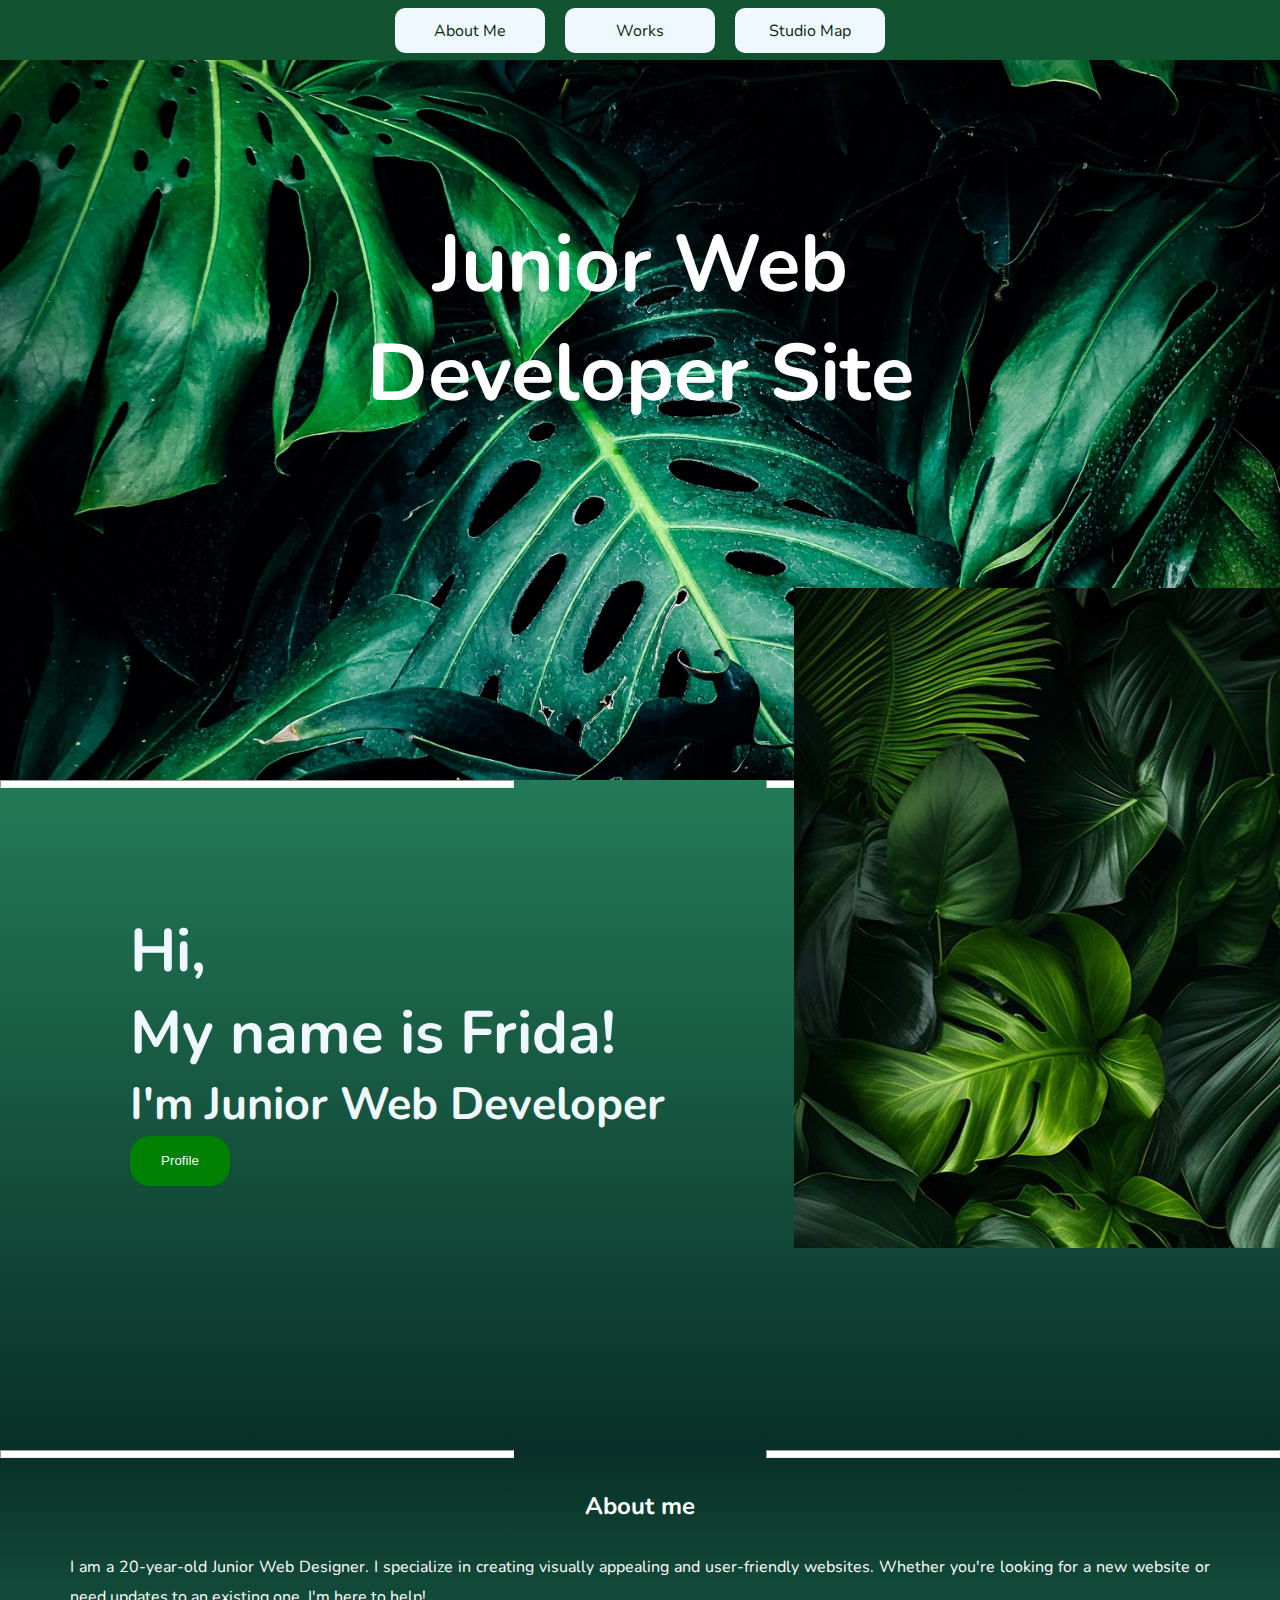
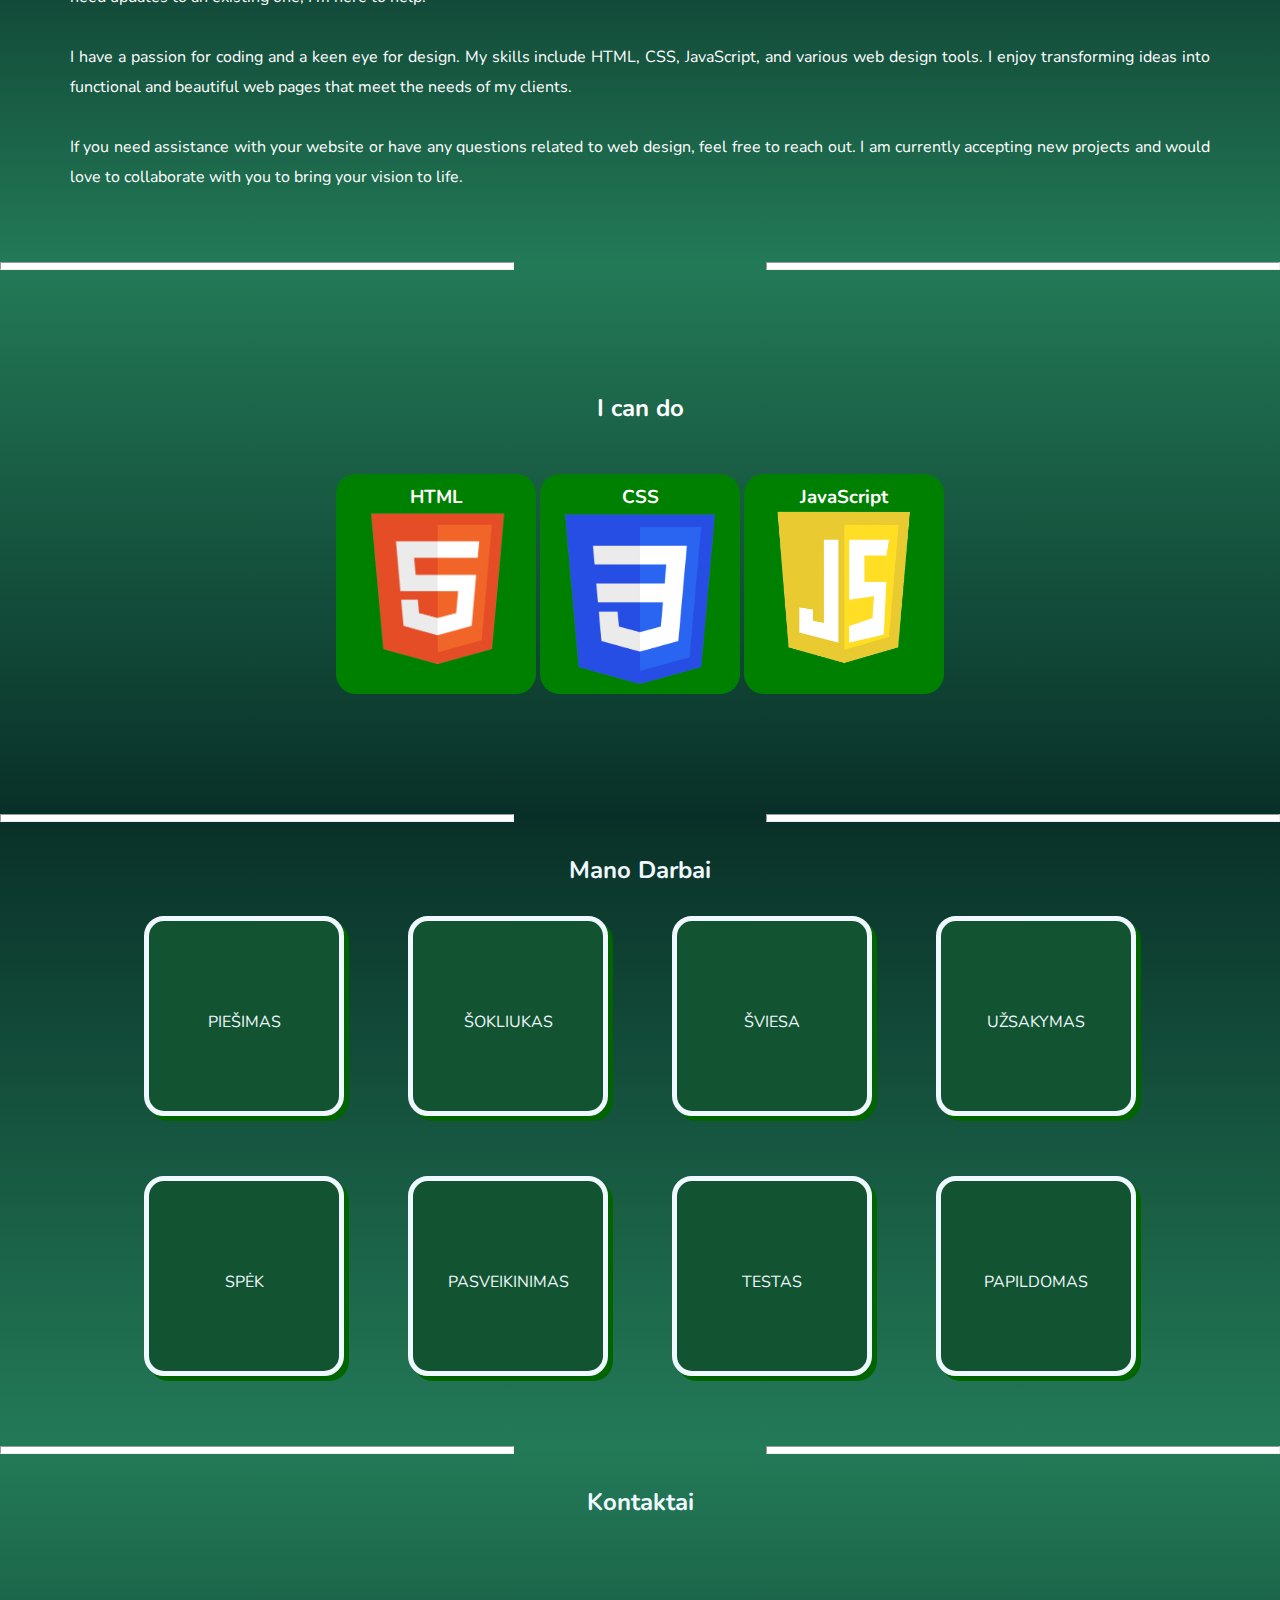
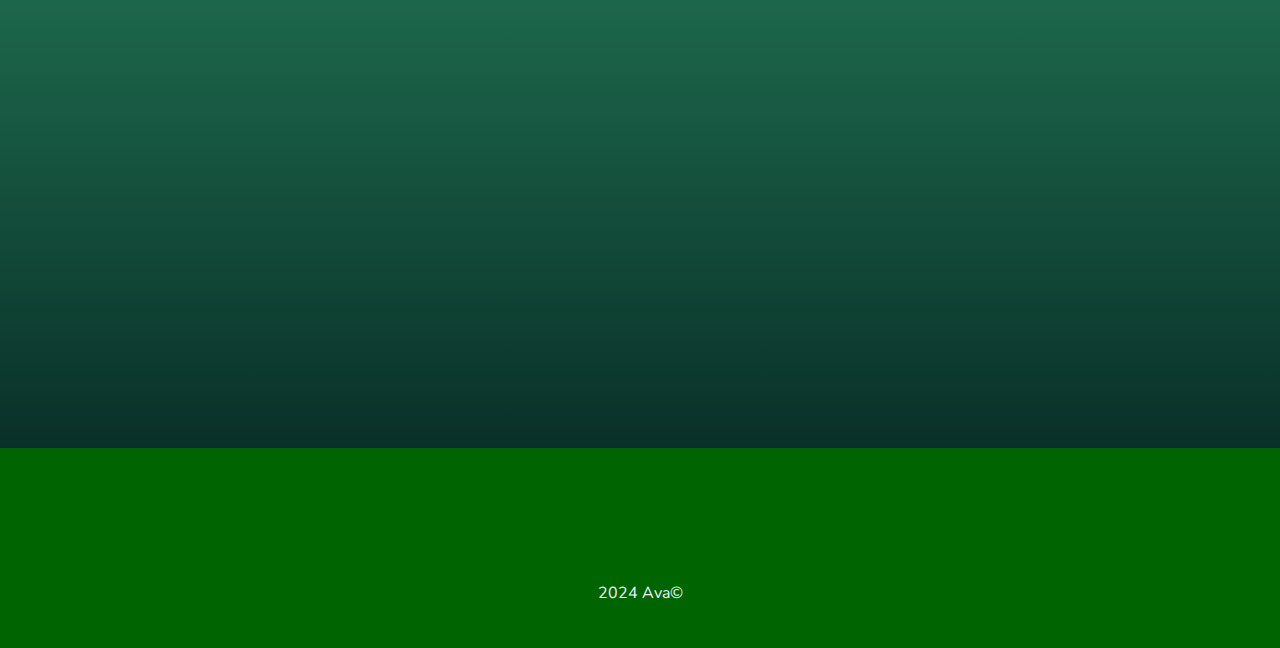
<file: index.html>
<!DOCTYPE html>
<html lang="en">
<head>
    <meta charset="UTF-8">
    <title>Portfolio</title>
    <meta name="viewport" content="width=device-width, initial-scale=1.0">
    <link rel="shortcut icon" type="image/jpg" href="favicon.ico">
    <link href="style.css" type="text/css" rel="stylesheet">
    
</head>
<body>
    
    <nav>
       
        <ul>
            <li><a href="#about">About Me</a></li>
            <li><a href="#works">Works</a></li>
            <li><a href="#map">Studio Map</a></li>
            
            </ul>
    </nav>
          
           
           <header>
               <h1>Junior Web<br> Developer Site</h1>
           </header>
           
           <hr class="hr1">
           <hr class="hr2">
           
           
           
           <section class="profile">
               <div class="text">
                   <h1 id="h1">Hi,<br> My name is Frida!</h1>
                   <h2 id="h2">I'm Junior Web Developer</h2>
                   <div class="fonasP"></div>
                   <button><a href="#works">Profile</a></button>
               </div>
               <div class="foto"></div>
           </section>
           
           <hr class="hr3">
           <hr class="hr4">
           
           <section class="about" id="about">
           <h2>About me</h2>
           <p>I am a 20-year-old Junior Web Designer. I specialize in creating visually appealing and user-friendly websites. Whether you're looking for a new website or need updates to an existing one, I'm here to help!<br>
<br>
I have a passion for coding and a keen eye for design. My skills include HTML, CSS, JavaScript, and various web design tools. I enjoy transforming ideas into functional and beautiful web pages that meet the needs of my clients.<br>
<br>
If you need assistance with your website or have any questions related to web design, feel free to reach out. I am currently accepting new projects and would love to collaborate with you to bring your vision to life.</p>
           </section>
           
           <hr class="hr3">
           <hr class="hr4">
           
           <section class="skils">
    
               <h2>I can do</h2>
               <div class="html"><h3>HTML</h3>
                   <img src="html.png" alt="HTML">
               </div>
               <div class="css"><h3>CSS</h3>
                   <img src="css.png" alt="CSS">
               </div>
               <div class="javascript"><h3>JavaScript</h3>
                   <img src="javascript.png" alt="JavaScript">
               </div>
           </section>
           
           <hr class="hr3">
           <hr class="hr4">
           
           <section class="examples" id="works">
               <h2>Mano Darbai</h2>
               <div class="work1"><a href="./Painting/index.html" target="_blank">PIEŠIMAS</a></div>
               
               <div class="work2"><a href="./Mario/index.html" target="_blank">ŠOKLIUKAS</a></div>
               
               <div class="work3"><a href="./Light/index.html" target="_blank">ŠVIESA</a></div>
               
               <div class="work4"><a href="./Order/index.html" target="_blank">UŽSAKYMAS</a></div>
               
               <div class="work5"><a href="./Guess/index.html" target="_blank">SPĖK</a></div>
               
               <div class="work6"><a href="./GiftCard/index.html" target="_blank">PASVEIKINIMAS</a></div>
               
               <div class="work7"><a href="./Test/index.html" target="_blank">TESTAS</a></div>
               
               <div class="work8"><a href="./Test/index.html" target="_blank">PAPILDOMAS</a></div>
           </section>
           
           <hr class="hr3">
           <hr class="hr4">
    
    <section class="contact" id="map">
        <h2>Kontaktai</h2>
        
    
    <div class="map"><iframe src="https://www.google.com/maps/embed?pb=!1m18!1m12!1m3!1d251040.86356857882!2d-0.36021606474727863!3d51.563539252918744!2m3!1f0!2f0!3f0!3m2!1i1024!2i768!4f13.1!3m3!1m2!1s0x47d0a98a6c1ed5df%3A0xf4e19525332d8ea8!2sAnglija%2C%20Jungtin%C4%97%20Karalyst%C4%97!5e0!3m2!1slt!2slt!4v1713899252126!5m2!1slt!2slt" width="100%" height="100%" style="border:0;" allowfullscreen="" loading="lazy" referrerpolicy="no-referrer-when-downgrade"></iframe></div>
    </section>
    
    <footer>
        <p>2024 Ava&copy;</p>
    </footer>
    
    
</body>
</html>
</file>
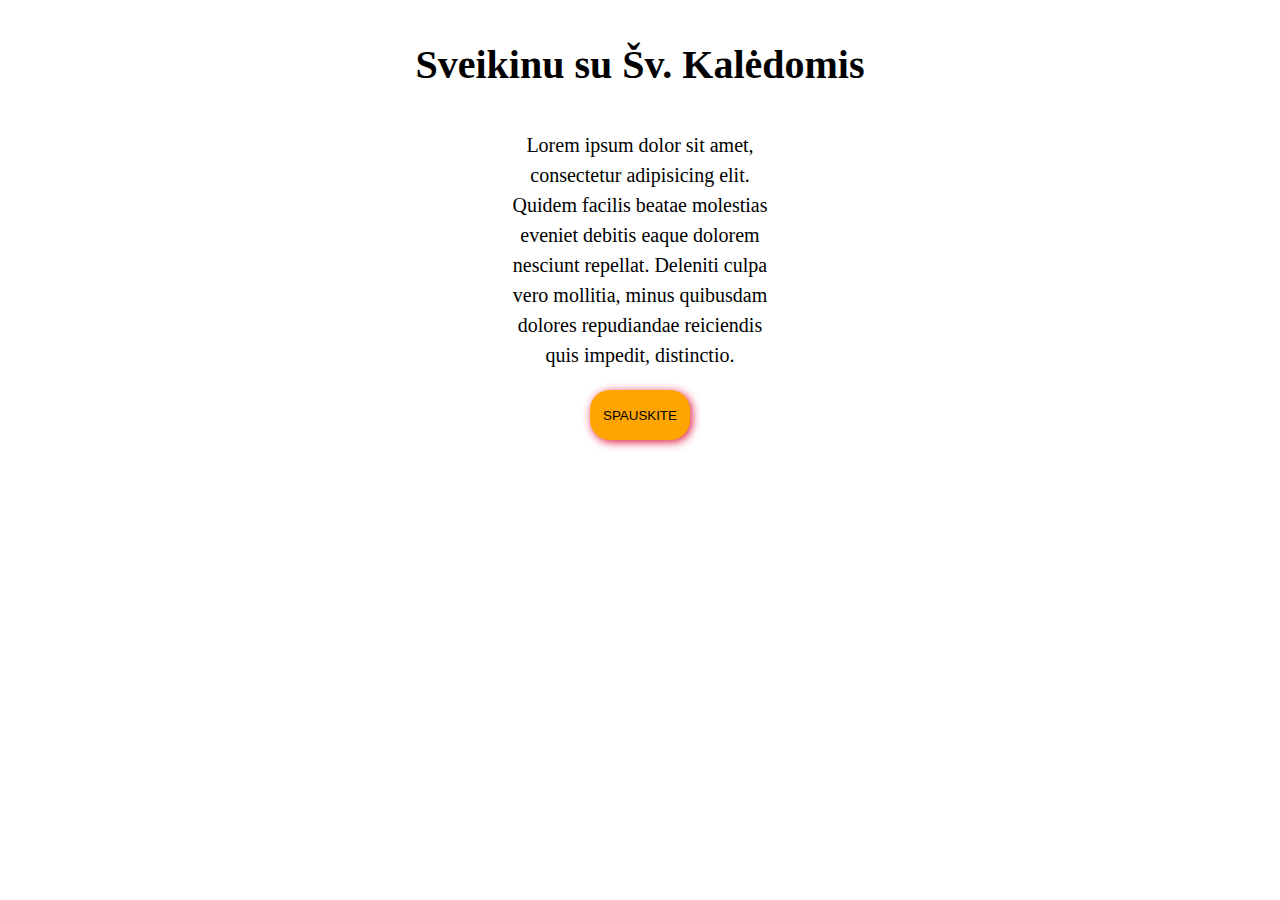
<file: GiftCard/index.html>
<!DOCTYPE html>
<html lang="en">
<head>
    <meta charset="UTF-8">
    <title>Kalėdinis Sveikinimas</title>
    <link href="style.css" type="text/css" rel="stylesheet">
    <link rel="preconnect" href="https://fonts.googleapis.com">
<link rel="preconnect" href="https://fonts.gstatic.com" crossorigin>
<link href="https://fonts.googleapis.com/css2?family=Kalnia&display=swap" rel="stylesheet">
</head>
<body>
    
    <h1 id="h1">Sveikinu su Šv. Kalėdomis</h1>
  <p id="p">Lorem ipsum dolor sit amet,<br>
     consectetur adipisicing elit.<br> 
     Quidem facilis beatae molestias<br>
     eveniet debitis eaque dolorem<br>
     nesciunt repellat. Deleniti culpa<br>
     vero mollitia, minus quibusdam<br>
     dolores repudiandae reiciendis<br>
     quis impedit, distinctio.</p>
    
    <button onclick="fonas();">SPAUSKITE</button>
    
    <script>
    
    
    function fonas(){
        document.body.style.backgroundImage = 'url(tituline.jpg)'
    
    document.getElementById('h1').style.fontFamily = 'Kalnia';
    document.getElementById('p').style.fontFamily = 'verdana';
    
    document.getElementById('h1').style.color = 'green';
        
    document.getElementById('p').style.color = 'red';
        
     document.getElementById('h1').style.fontSize = '30px';
    
    };
    Math.round(Math.random()*10)
    </script>
</body>
</html>
</file>
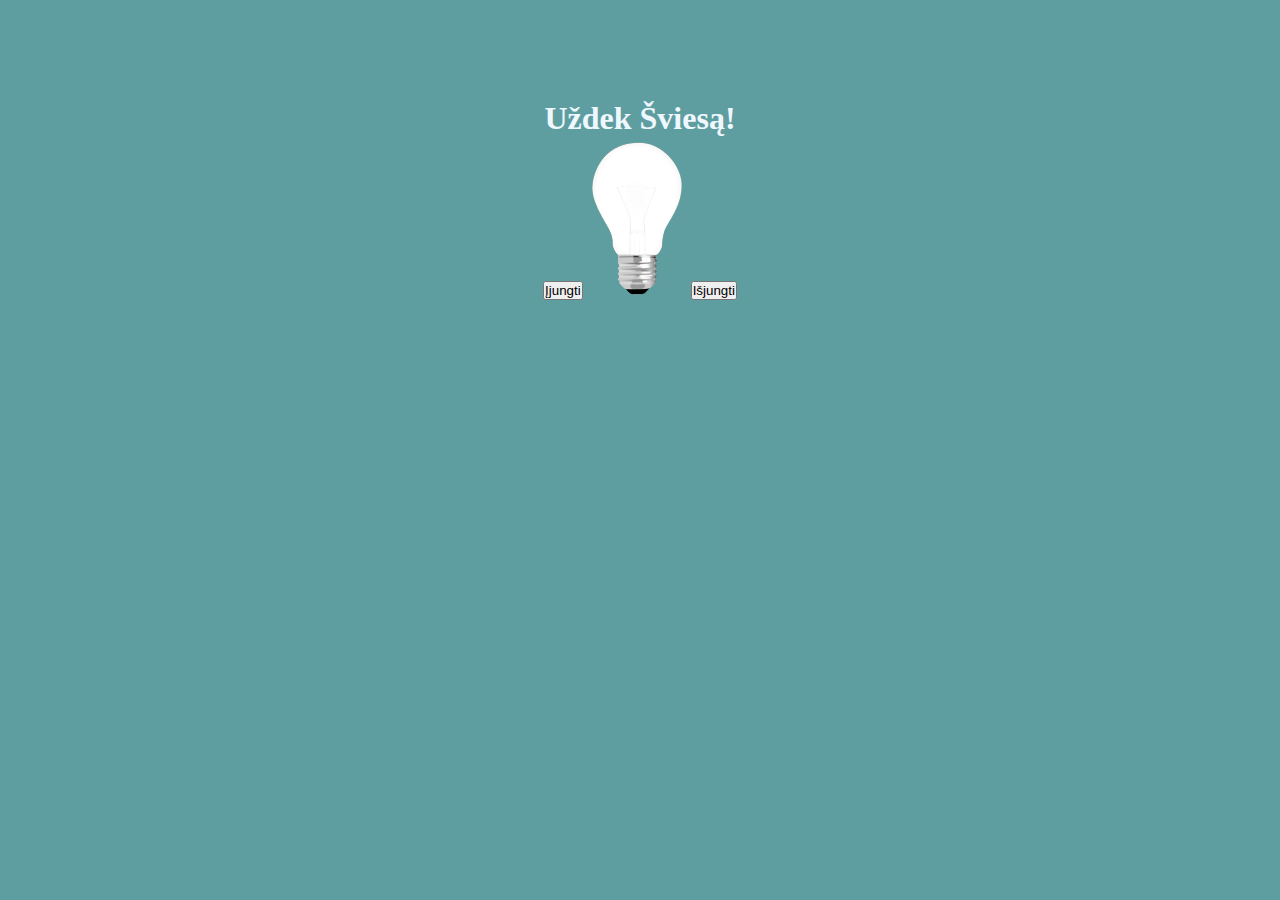
<file: Light/index.html>
<!DOCTYPE html>
<html lang="en">
<head>
    <meta charset="UTF-8">
    <title>Įjunk Šviesą</title>
    <link href="style.css" type="text/css" rel="stylesheet">
</head>
<body>
    
    <h1>Uždek Šviesą!</h1>
    
    <button onclick="on();">Įjungti</button>
    
    <img src="tamsa.png" id="lempa" width="100">
    
    
    <button onclick="off();">Išjungti</button>
    
    <script>
    
        function on(){
            document.getElementById('lempa').src = 'šviesa.png';
        }
        function off(){
            document.getElementById('lempa').src = 'tamsa.png';
        }
    
    </script>
</body>
</html>
</file>
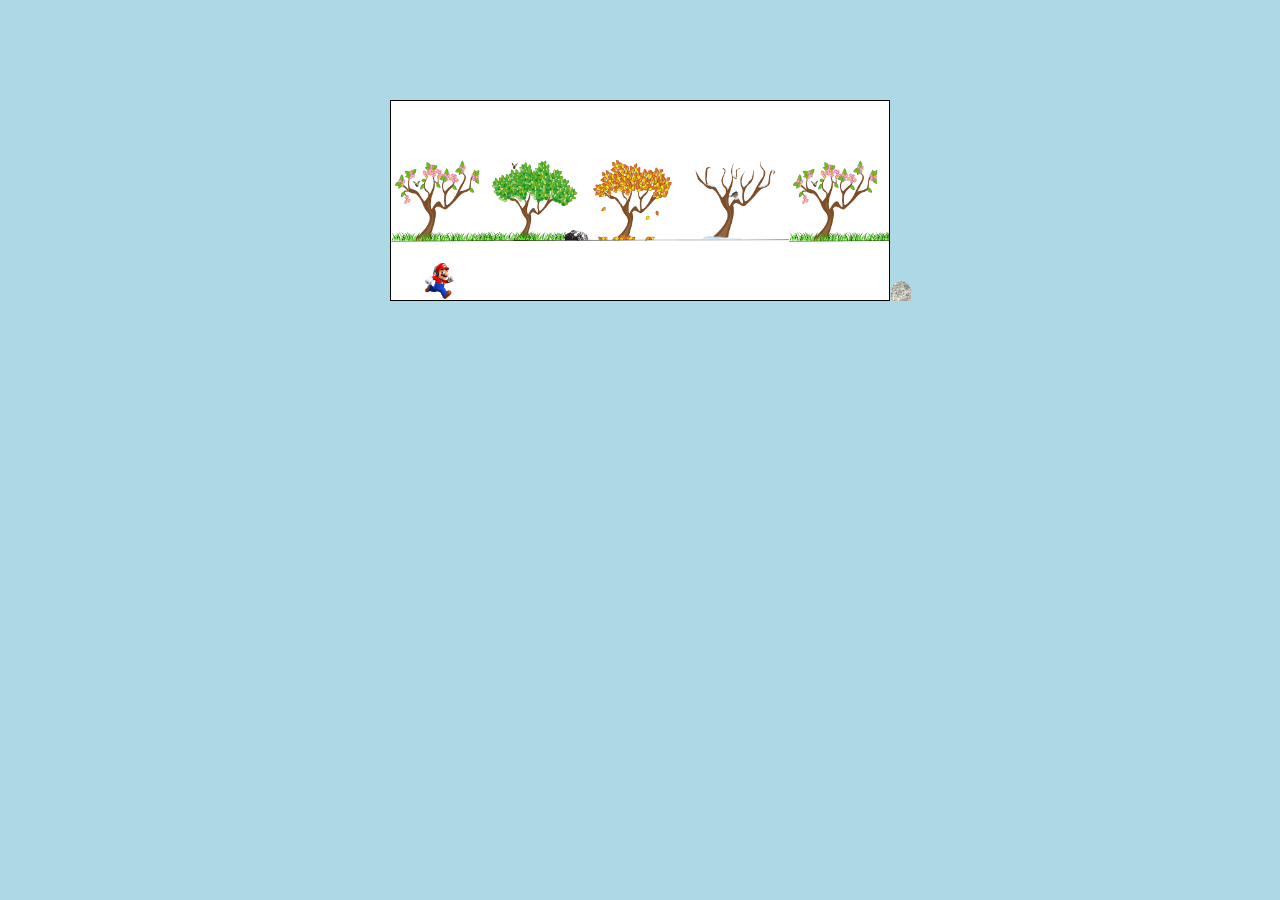
<file: Mario/index.html>
<!DOCTYPE html>
<html lang="en" onclick="jump();">
<head>
    <meta charset="UTF-8">
    <title>šokliukas</title>
    <link href="style.css" type="text/css" rel="stylesheet">
</head>
<body>
    
    <div id="game">
        
        <div id="character"></div>
        <div id="rock"></div>
        
    </div>
    
    <script>
    
    let soklys = document.getElementById('character');
        let akmuo = document.getElementById('rock');
        
        function jump(){
            if(soklys.classList != 'animate'){
               soklys.classList.add('animate');
               }
            setTimeout(function(){
                soklys.classList.remove('animate');
            },500);
        };
        
        let pabaiga = setInterval(uzkliuvau, 10);
    
    function uzkliuvau(){
        let soklysTop = parseInt(window.getComputedStyle(soklys).getPropertyValue('top'));
        let akmuoLeft = parseInt(window.getComputedStyle(akmuo).getPropertyValue('left'));
        
        if(akmuoLeft<20 && akmuoLeft>0 && soklysTop>=130){
            akmuo.style.animation = 'none';
            akmuo.style.display = 'none';
            alert('Žaidimas baigtas! Atnaujinkite puslapį, jeigu norite tęsti.');
           
           }
    }
    
    
    </script>
    
    
    
    
    
</body>
</html>
</file>
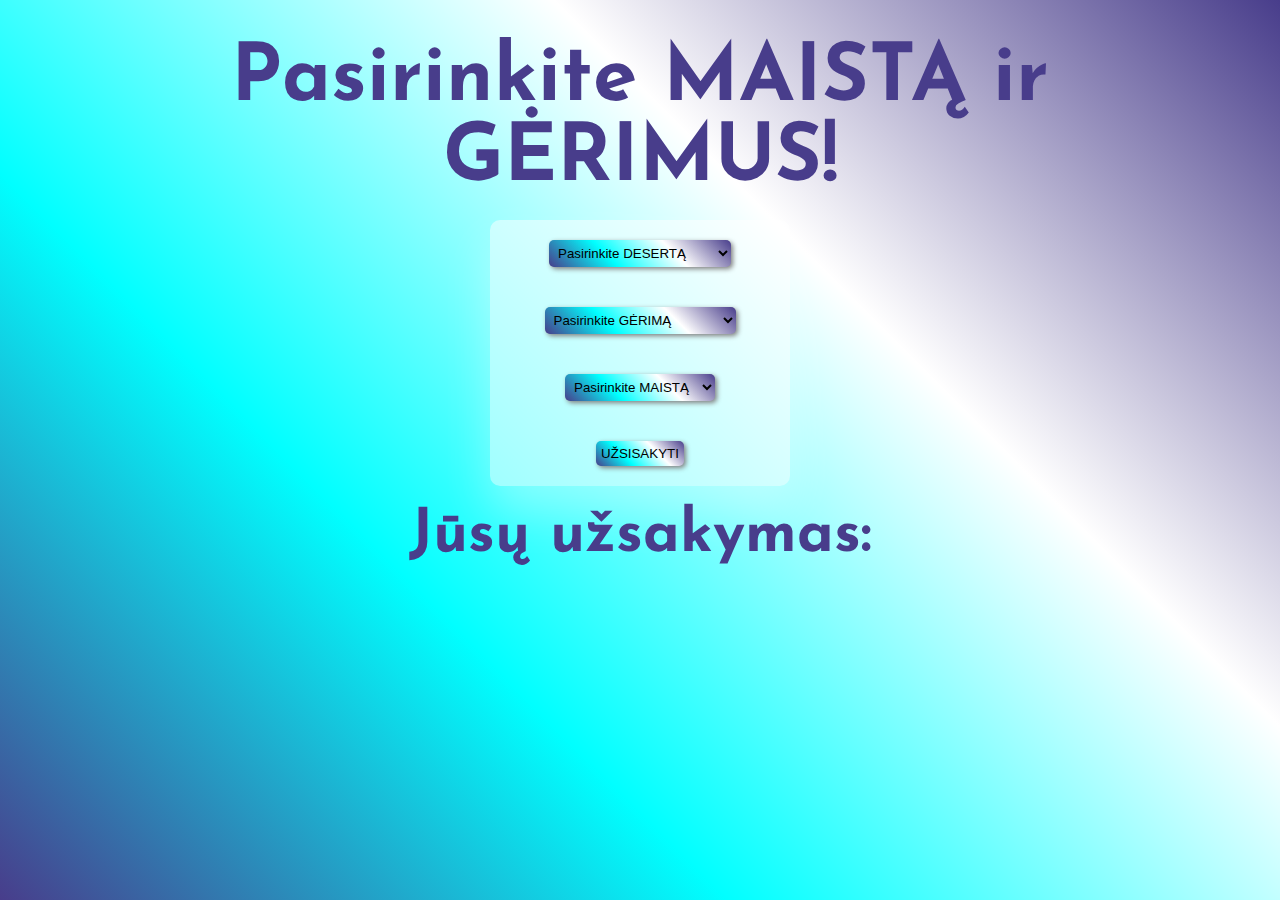
<file: Order/index.html>
<!DOCTYPE html>
<html lang="en">
<head>
    <meta charset="UTF-8">
    <title>Document</title>
    <link href="style.css" type="text/css" rel="stylesheet">
    
</head>
<body>
    
    <h1>Pasirinkite MAISTĄ ir GĖRIMUS!</h1>
    
    <form>
        <select>
            
            <option value="">Pasirinkite DESERTĄ</option>
            <option value="chiuros">Čhiuros su karamele</option>
            <option value="žele">Veganiška vaisių žele</option>
            <option value="bandelė">XXL Cinamoninė bandelė</option>
            <option value="">XXL Karštas Šokoladas</option>
            
        </select>
        <br>
        <select>
            <option value="">Pasirinkite GĖRIMĄ</option>
            <option value="kakava">Karamelinė kakava su puta</option>
            <option value="arbata">Vaisių arbata</option>
            <option value="kisielius">Aviečių kisielius</option>
            <option value="sultys">Apelsinų sultys</option>
        </select>
        <br>
        <select>
            <option value="">Pasirinkite MAISTĄ</option>
            <option value="salotos">Veganiškos salotos</option>
            <option value="kukuliukai">Veganiški kukuliukai</option>
            <option value="sriuba">Sriuba</option>
        </select>
        <br>
        
        <button type="button" onclick="">UŽSISAKYTI</button>
         </form>
         
        <h2>Jūsų užsakymas:</h2>
        <p id="info"></p>
        
</body>
</html>
</file>
<file: Painting/index.html>
<!DOCTYPE html>
<html lang="en">
<head>
    <meta charset="UTF-8">
    <title>Document</title>
</head>
<body>
  
   <input type="color" id="spalvosPalete">
   
   <canvas id="piesimoLapas" width="1500" height="1500"></canvas>
   
   <script>
       
       
       
       let lapas = document.getElementById('piesimoLapas');
       let piesinys = lapas.getContext('2d');
       let spalvosPalete = document.getElementById('spalvosPalete');
       
       let painting = false;
       
       lapas.style.border = '2px solid navy';
       
       function startPosition(){
           painting = true;
       };
       
       function finishedPosition(){
           painting = false;
           piesinys.beginPath();
       };
       
       
       function piesti(e){
           if(!painting) return;
           
           piesinys.lineWidth = 5;
           piesinys.lineCap = 'round'; //butt, square;
           piesinys.strokeStyle = spalvosPalete.value;
           
           piesinys.lineTo(e.clientX, e.clientY);
           piesinys.stroke();
           piesinys.beginPath();
           piesinys.moveTo(e.clientX, e.clientY);   
       }
       
       lapas.addEventListener('mousedown', startPosition);
       lapas.addEventListener('mouseup', finishedPosition);
       lapas.addEventListener('mousemove', piesti);
       
       
   
       
    
    
    
   </script>
   
    
</body>
</html>
</file>
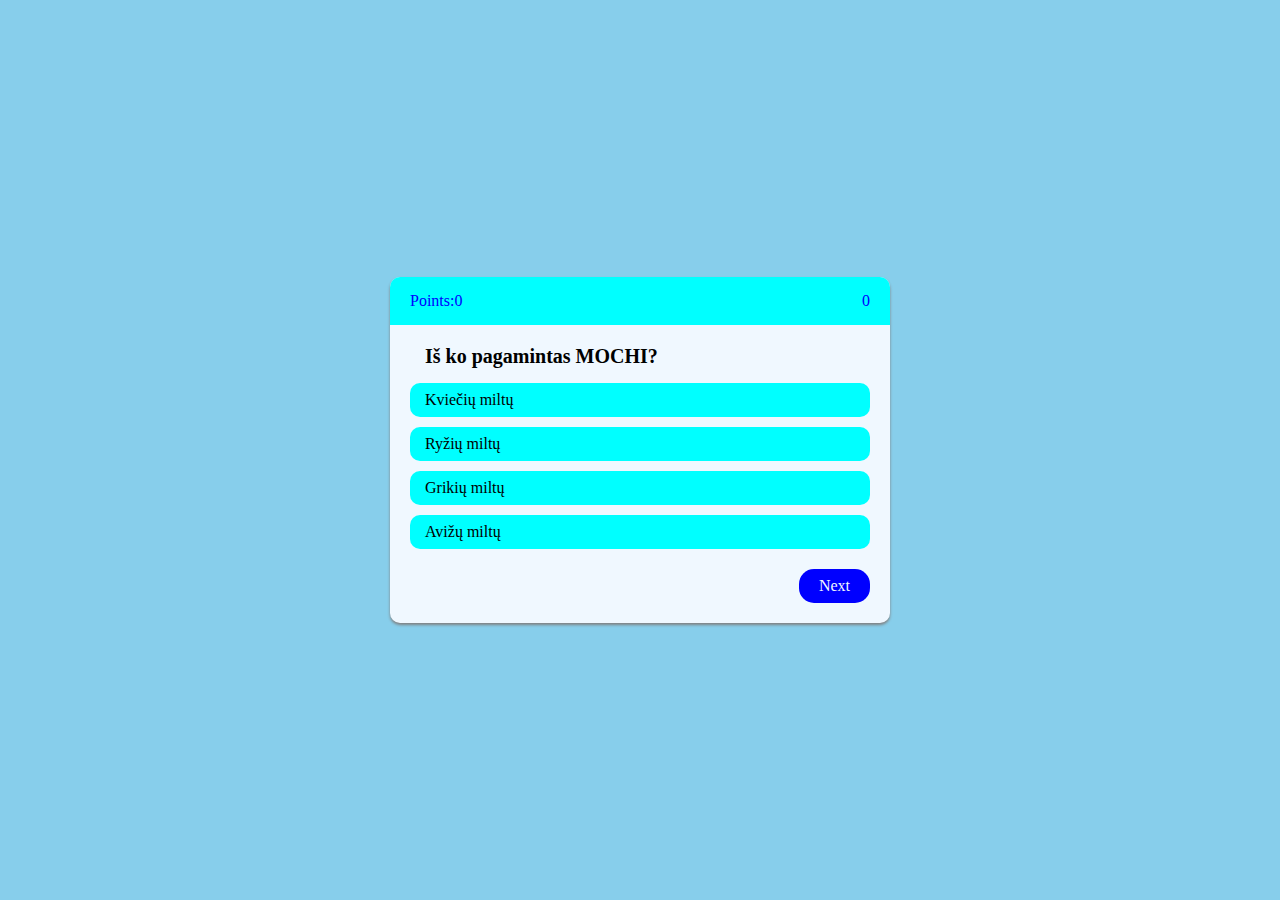
<file: Test/index.html>
<!DOCTYPE html>
<html lang="en">
<head>
    <meta charset="UTF-8">
    <title>FaFoot</title>
    <link href="style.css" type="text/css" rel="stylesheet">
</head>
<body>
   
   <div class="box">
       <div class="header">
           <span>Points:<span id="score">0</span></span>
           <span id="countdown">0</span>
           </div>
           
           <div class="body">
               <div class="set active">
                   <h4>Iš ko pagamintas MOCHI?</h4>
                   
                   <div class="ans_row">
                       <input type="radio" name="a1">
                       <span>Kviečių miltų</span>
                   </div>
                   
                   <div class="ans_row">
                       <input type="radio" name="a1" valid="valid">
                       <span>Ryžių miltų</span>
                   </div>
                   
                   <div class="ans_row">
                       <input type="radio" name="a1">
                       <span>Grikių miltų</span>
                   </div>
                   
                   <div class="ans_row">
                       <input type="radio" name="a1">
                       <span>Avižų miltų</span>
                   </div>
                   
               </div>
               
               <div class="set">
                   <h4>Kokius ledus mėgsta Frida?</h4>
                   
                   <div class="ans_row">
                       <input type="radio" name="a2">
                       <span>Braškinius</span>
                   </div>
                   
                   <div class="ans_row">
                       <input type="radio" name="a2">
                       <span>Pistacinius</span>
                   </div>
                   
                   <div class="ans_row">
                       <input type="radio" name="a2" valid="valid">
                       <span>Manginius</span>
                   </div>
                   
                   <div class="ans_row">
                       <input type="radio" name="a2">
                       <span>Vaisinius</span>
                   </div>
                   
               </div>
               
               <div class="set">
                   <h4>Kokį gyvūną mėgsta Frida?</h4>
                   
                   <div class="ans_row">
                       <input type="radio" name="a3">
                       <span>Papūgą</span>
                   </div>
                   
                   <div class="ans_row">
                       <input type="radio" name="a3">
                       <span>Leopardą</span>
                   </div>
                   
                   <div class="ans_row">
                       <input type="radio" name="a3">
                       <span>Mešką</span>
                   </div>
                   
                   <div class="ans_row">
                       <input type="radio" name="a3" valid="valid">
                       <span>Surikatą</span>
                   </div>
                   
               </div>
               
               <div class="set">
                   <h4>Ką Frida mėgsta veikti?</h4>
                   
                   <div class="ans_row">
                       <input type="radio" name="a4">
                       <span>Žaisti kompu</span>
                   </div>
                   
                   <div class="ans_row">
                       <input type="radio" name="a4" valid="valid">
                       <span>Skaityti knygas</span>
                   </div>
                   
                   <div class="ans_row">
                       <input type="radio" name="a4">
                       <span>Eiti į mokyklą</span>
                   </div>
                   
                   <div class="ans_row">
                       <input type="radio" name="a4">
                       <span>Plaukti laivu</span>
                   </div>
                   
               </div>
               
               <div class="set">
                   <h4>Klausimas4</h4>
                   
                   <div class="ans_row">
                       <input type="radio" name="a4">
                       <span>Kviečių miltų</span>
                   </div>
                   
                   <div class="ans_row">
                       <input type="radio" name="a4" valid="valid">
                       <span>Ryžių miltų</span>
                   </div>
                   
                   <div class="ans_row">
                       <input type="radio" name="a4">
                       <span>Grikių miltų</span>
                   </div>
                   
                   <div class="ans_row">
                       <input type="radio" name="a4">
                       <span>Avižų miltų</span>
                   </div>
                   
               </div>
           
           
           <div class="set">
           <h4>Total Points: <span id="totalScore">0</span>/100</h4>
           </div>
           
           </div>

    
       
       <div class="footer">
           <span class="btn1" id="skip">Next</span>
           <a href="index.html" class="btn2" id="stop" style="display: none;">Try Again</a>
       </div>

   </div>

   <script type="text/javascript" src="index.js" ></script>
</body>
</html>
</file>
<file: style.css>
@import url('https://fonts.googleapis.com/css2?family=Nunito:ital,wght@0,200..1000;1,200..1000&display=swap');

*{
    margin: 0;
    padding: 0;
    box-sizing: border-box;
}
body{
    font-family: 'Nunito';
}
nav{
    width: 100%;
    height: 60px;
    background-color: #125431;
}
ul{
    width: 100%;
    height: 60px;
    text-align: center;
}
li{
    display: inline-block;
    width: 150px;
    height: 45px;
    vertical-align: top;
    border-radius: 10px;
    background-color: aliceblue;
    margin: 8px;
    
}
li:hover{
    width: 160px;
    height: 50px;
    transition: 0.2s;
    border: 2px  solid white;
    background-color: #082814;
}
 nav a{
    display: block;
    text-decoration: none;
    width: 150px;
     height: 45px;
     border-radius: 10px;
     padding: 12px;
     color: #082814;
}
a:hover{
    color: white;
}
header{
    width: 100%;
    height: 80vh;
/*    background-image: linear-gradient(#093028, #237a57);*/
    background-image: url(flora.jpg);
    background-position: center;
    background-repeat: no-repeat;
    background-size: cover;
    text-align: center;
    padding-top: 30px;
}
header div{
    width: 40%;
    height: 50vh;
    border: 2px solid red;
    display: inline-block;
    vertical-align: top;
    margin: 20px;
}
.text{
    padding: 90px;
    font-size: 30px;
    color: aliceblue;
    
}
header h1{
    font-size: 80px;
    color: white;
    padding: 120px;
    position: relative;
    animation-name: jud;
    animation-duration: 1s;
}
@keyframes jud{
    0%{right: 1000px;}
    100%{right: 0px;}
}
.hr1{
    width: 514px;
    height: 8px;
    position: absolute;
    background-color: white;
    
}
.hr2{
    width: 514px;
    height: 8px;
    position: absolute;
    right: 0;
    background-color: white;
}
.profile{
    background-image: linear-gradient(0deg,  
#093028,#237a57);
    height: 670px;
}
.fonasP{
    width: 38%;
    height: 660px;
    background-image: url(monstera2.jpg);
    position: absolute;
    right: 0;
    top: 588px;
}
button{
    width: 100px;
    height: 50px;
    border: none;
    background-color: green;
    border-radius: 20px;
    padding: 10px;
    
}
button a{
    text-decoration: none;
    color: aliceblue;
}
button:hover{  
    width: 110px;
    height: 60px;
    transition: 0.5s;
    background-color: #125431;
    border: 2px solid aliceblue;
/*    !!!*/
}
section{
    width: 100%;
    height: auto;
    padding: 40px;
}
.hr3{
    width: 514px;
    height: 8px;
    position: absolute;
    background-color: white;
}
.hr4{
    width: 514px;
    height: 8px;
    position: absolute;
    right: 0;
    background-color: white;
}
.about{
    background-image: linear-gradient(
#093028, #237a57);
    color: white;
    text-align: center;
}
p{
    text-align: justify;
    line-height: 30px;
    padding: 30px;
}
.skils{
    background-image: linear-gradient(#237a57, #093028);
    text-align: center;
    color: white;
    padding-top: 80px;
    padding-bottom: 120px;
}
.skils h2{
    padding: 50px;
}
.html, .css, .javascript{
    width: 200px;
    height: 220px;
    border-radius: 20px;
    background-color: green;
    display: inline-block;
    vertical-align: top;
    padding: 10px;
    
}
.html img, .css img, .javascript img{
    width: 150px;
    height: auto;
}
.examples{
    color: aliceblue;
    text-align: center;
    background-image: linear-gradient( #093028, #237a57);
}
.examples div{
    width: 200px;
    height: 200px;
    border-radius: 20px;
    background-color: #125431;
    display: inline-block;
    margin: 30px;
    padding-top: 90px;
    box-shadow: 5px 5px 0 darkgreen;
    border: 5px solid aliceblue;
    
}
.examples div:hover{
    width: 220px;
    height: 220px;
    background-color: aliceblue;
    border: 5px solid #125431;
    transition: 0.2s;
    
}
.examples a{
    text-decoration: none;
    color: aliceblue;
}
.examples a:hover{
    color: #125431;
    transition: 0.2s;
}
.contact{
    background-image: linear-gradient(#237a57, #093028);
    text-align: center;
    color: aliceblue;
}
.map{
    width: 40%;
    height: 50vh;
    display: inline-block;
    vertical-align: top;
    margin: 20px;
}
footer{
    width: 100%;
    height: 200px;
    background-color: darkgreen;
    padding-top: 100px;
    color: aliceblue;
}
footer p{
    text-align: center;
}
@media only screen and (max-width:550px){
    header{
        height: auto;
        outline: 2px solid red;
    }
    header div{
    width: 60%;
    height: auto;
    display: block;
    margin: 0 auto;
    }
    .map{
        width: 100%;
    }
}
</file>
<file: GiftCard/style.css>
*{
    margin: 0;
    padding: 0;
    box-sizing: border-box;
}
body{
    text-align: center;
    line-height: 30px;
    font-size: 20px;
    background-position: center;
    background-size: cover;
    background-repeat: no-repeat;
}
h1{
    margin: 50px;
}
button{
    width: 100px;
    height: 50px;
    background-color: orange;
    border-radius: 20px;
    border: 2px black;
    margin: 20px;
    box-shadow: 2px 2px 10px crimson;
}
button:hover{
    box-shadow: none;
}
</file>
<file: Light/style.css>
*{
    margin: 0;
    padding: 0;
    box-sizing: border-box;
}
body{
    text-align: center;
    background-color: cadetblue;
    color: aliceblue;
    padding: 100px;
}
</file>
<file: Mario/style.css>
*{
    margin: 0;
    padding: 0;
    box-sizing: border-box;
}
#game{
    width: 500px;
    height: 201px;
    border: 1px solid black;
    background-image: url(medziai.png);
    background-repeat: repeat;
    background-size: contain;
    animation: medziai 5s infinite linear;
    background-color: white;
    margin: 0 auto;
}
body{
    padding: 100px;
    background-color: lightblue;
}
@keyframes medziai{
    0%{ background-position: 0, 0; } 
    100%{background-position: -1000px, 0;}
}
#character{
    width: 35px;
    height: 40px;
    position: relative;
    top: 160px;
    left: 30px;
    background-image: url(Mario.png);
    background-position: center;
    background-repeat: no-repeat;
    background-size: contain;
}

.animate{
    animation-name: jump;
    animation-duration: 500ms;
    animation-iteration-count: infinite;
}
@keyframes jump{
    0%{top: 150px;}
    30%{top: 90px;}
    70%{top:90px; }
    100%{top: 150px;}
}
#rock{
    width: 20px;
    height: 20px;
    position: relative;
    top: 140px;
    left: 500px;
    animation-name: rock;
    animation-duration: 2s;
    animation-iteration-count: infinite;
    animation-timing-function: linear;
    background-image: url(rock.png);
    background-position: center;
    background-repeat: no-repeat;
    background-size: auto;
    border-radius: 50px 50px 0 0;
}
@keyframes rock{
    0%{left: 500px;}
    100%{left: -40px;}
}
</file>
<file: Order/style.css>
@import url('https://fonts.googleapis.com/css2?family=Josefin+Sans&display=swap');

*{
    margin: 0;
    padding: 0;
    box-sizing: border-box;
  
}
body{
    text-align: center;
    width: 100%;
    height: 100vh;
    background-image: linear-gradient(45deg,darkslateblue, aqua,white,darkslateblue);
    font-family: 'Josefin Sans', sans-serif;
    padding: 40px;
    color:darkslateblue;
    font-size: 40px;
}
form{

    width: 300px;
    height: auto;
    margin: 20px auto;
    border-radius: 10px;
    background-color: rgba(255, 255, 255, 0.5);
    box-shadow: 0 25px 45px rgba(255, 255, 255, 0.3);
}
select, button{
    margin: 20px;
    background-image: linear-gradient(45deg, darkslateblue, aqua,white,darkslateblue);
    border-radius: 5px;
    border: none;
    padding: 5px;
    box-shadow: 2px 2px 5px grey; 
    
    
}
button:active{
    box-shadow: none;
}
</file>
<file: Test/style.css>
*{
    margin: 0;
    padding: 0;
    box-sizing: border-box;
}
body{
    background-color: skyblue;
    display: flex;
    justify-content: center;
    align-items: center;
    height: 100vh;
}
.box{
    width: 500px;
    padding: 20px;
    min-height: 100px;
    background-color: aliceblue;
    border-radius: 10px;
    box-shadow: 0 2px 3px grey;
}
.header{
    background-color: aqua;
    color: blue;
    display: flex;
    justify-content: space-between;
    padding: 15px 20px;
    margin: -20px -20px 20px;
    border-radius: 10px 10px 0 0;
    font-size: 16px;
}
.set{
    display: none;
}
.set.active{
    display: block;
}
.set h4{
    margin: 15px;
    font-size: 20px;
}
.ans_row{
    position: relative;
    margin-bottom: 10px;
}
.ans_row input{
    position: absolute;
    width: 100%;
    height: 100%;
    cursor: pointer;
    opacity: 0;
    top: 0;
    left: 0;
}
.ans_row span{
    display: block;
    padding: 8px 15px;
    border-radius: 10px;
    background-color: aqua;
}
.ans_row:hover span{
    background-color: white;
    color: aqua;
}
.ans_row input:checked + span{
    background-color: red;
}
.ans_row input[valid]:checked + span{
    background-color: greenyellow;
    color: white;
}
.footer{
    padding: 10px 0 0;
    text-align: right;
}
.btn1{
    display: inline-block;
    padding: 8px 20px;
    background-color: blue;
    color: aliceblue;
    border-radius: 15px;
    cursor: pointer;
}
.btn1:hover{
    background-color: aquamarine;
    color: blue;
}
</file>
